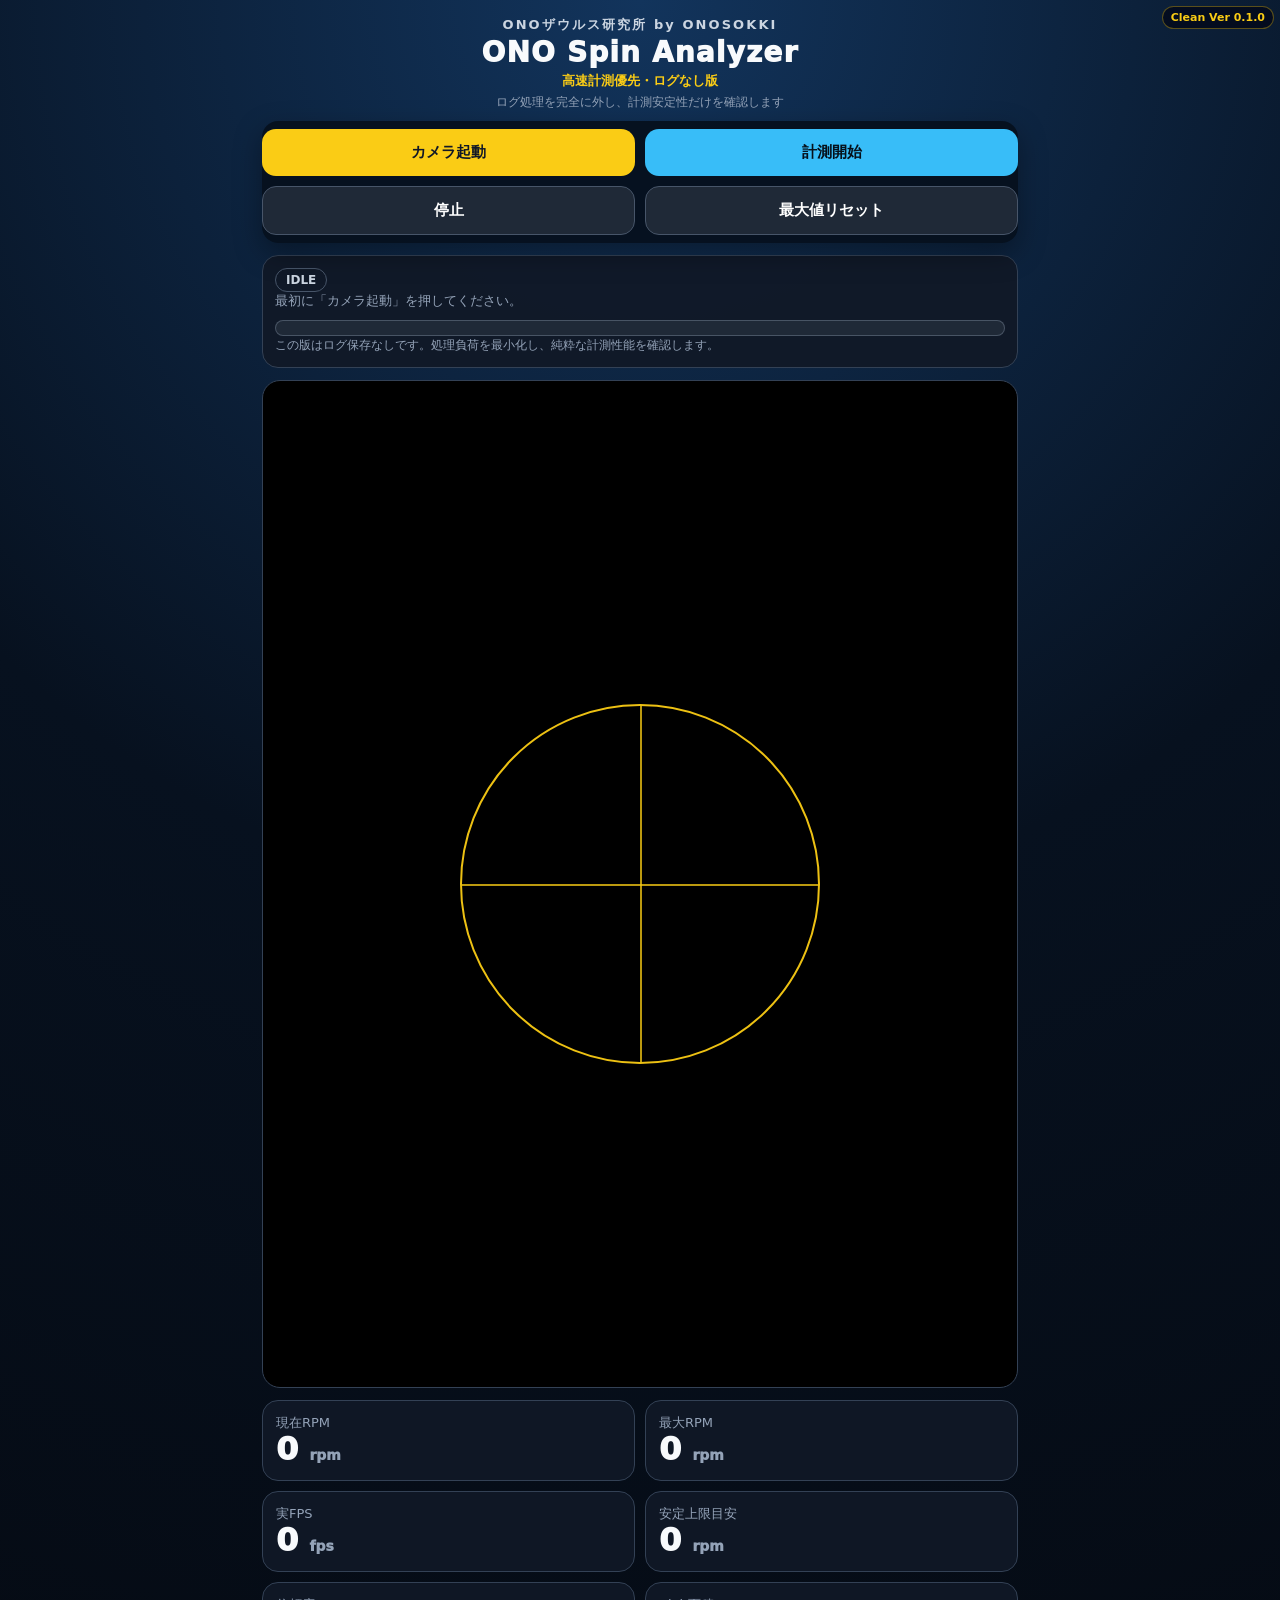
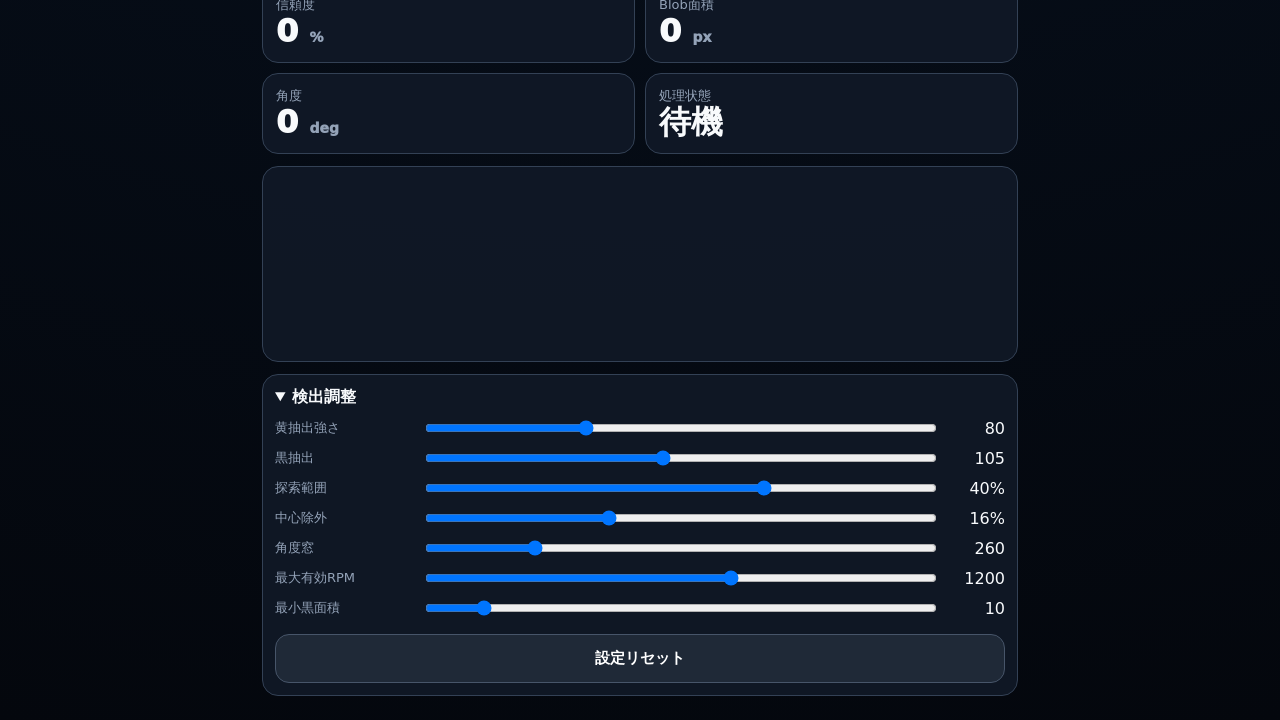
<file: index.html>
<!doctype html>
<html lang="ja">
<head>
<meta charset="utf-8">
<meta name="viewport" content="width=device-width,initial-scale=1,viewport-fit=cover">
<meta name="theme-color" content="#08111f">
<title>ONO Spin Analyzer Clean Ver0.1.0</title>
<style>
:root{--bg:#07111f;--panel:#111827;--text:#f8fafc;--muted:#94a3b8;--gold:#facc15;--red:#ef4444;--green:#22c55e;--blue:#38bdf8;--orange:#fb923c}
*{box-sizing:border-box}
body{margin:0;background:radial-gradient(circle at top,#12345c 0,#07111f 38%,#04070d 100%);color:var(--text);font-family:system-ui,-apple-system,BlinkMacSystemFont,"Segoe UI",sans-serif}
.version{position:fixed;right:6px;top:6px;z-index:10;background:rgba(2,6,23,.72);color:var(--gold);border:1px solid rgba(250,204,21,.35);border-radius:999px;padding:4px 8px;font-size:11px;font-weight:900}
header{padding:16px 14px 10px;text-align:center}.brand{font-size:13px;letter-spacing:.16em;font-weight:900;color:#cbd5e1}.title{font-size:28px;margin:2px 0 0;font-weight:1000;letter-spacing:.04em}.copy{font-size:13px;color:var(--gold);font-weight:800;margin-top:3px}.sub{font-size:12px;color:var(--muted);margin-top:4px}
.wrap{padding:0 12px 24px;display:flex;flex-direction:column;gap:12px;max-width:780px;margin:auto}
.buttons{position:sticky;top:0;z-index:5;display:grid;grid-template-columns:1fr 1fr;gap:10px;background:rgba(7,17,31,.96);padding:8px 0;border-radius:16px;box-shadow:0 10px 28px rgba(0,0,0,.35)}
button{border:0;border-radius:14px;padding:14px 10px;font-size:15px;font-weight:900;background:var(--gold);color:#111827}.secondary{background:#1f2937;color:white;border:1px solid #475569}.blue{background:var(--blue);color:#06101a}.green{background:var(--green);color:#052e16}
.panel,.graph{background:rgba(17,24,39,.92);border:1px solid #334155;border-radius:16px;padding:12px}
.status{font-size:13px;color:var(--muted);min-height:20px}
.camera{position:relative;width:100%;aspect-ratio:3/4;background:#000;border-radius:18px;overflow:hidden;border:1px solid #334155}
video,canvas#overlay{position:absolute;inset:0;width:100%;height:100%;object-fit:cover}
.reticle{position:absolute;left:50%;top:50%;transform:translate(-50%,-50%);width:70vw;max-width:360px;aspect-ratio:1;border:2px solid rgba(250,204,21,.95);border-radius:50%;pointer-events:none}
.reticle:before,.reticle:after{content:"";position:absolute;background:rgba(250,204,21,.75)}.reticle:before{width:2px;height:100%;left:50%;top:0}.reticle:after{height:2px;width:100%;left:0;top:50%}
.cards{display:grid;grid-template-columns:1fr 1fr;gap:10px}.card{background:rgba(17,24,39,.92);border:1px solid #334155;border-radius:16px;padding:13px}.card.good{border-color:rgba(34,197,94,.75)}.card.warn{border-color:rgba(251,146,60,.75)}
.label{color:var(--muted);font-size:13px}.value{font-size:32px;font-weight:1000;line-height:1.1}.unit{font-size:14px;color:var(--muted)}
#chart{width:100%;height:170px;display:block}
.row{display:grid;grid-template-columns:140px 1fr 62px;gap:8px;align-items:center;margin:10px 0}.row label{font-size:13px;color:var(--muted)}input[type=range]{width:100%}.num{text-align:right;font-variant-numeric:tabular-nums}.small{font-size:12px;color:var(--muted);line-height:1.55}
.badge{display:inline-block;border:1px solid #475569;border-radius:999px;padding:4px 10px;color:#cbd5e1;font-size:12px;font-weight:900}.badge.on{color:#facc15;border-color:rgba(250,204,21,.55);box-shadow:0 0 18px rgba(250,204,21,.18)}
.bar{height:16px;background:#1f2937;border-radius:999px;overflow:hidden;border:1px solid rgba(148,163,184,.35);margin-top:8px}.fill{height:100%;width:0%;background:linear-gradient(90deg,#ef4444,#fb923c,#22c55e);transition:width .08s}
</style>
</head>
<body>
<div class="version">Clean Ver 0.1.0</div>
<header>
 <div class="brand">ONOザウルス研究所 by ONOSOKKI</div>
 <div class="title">ONO Spin Analyzer</div>
 <div class="copy">高速計測優先・ログなし版</div>
 <div class="sub">ログ処理を完全に外し、計測安定性だけを確認します</div>
</header>

<div class="wrap">
 <div class="buttons">
  <button id="cameraBtn">カメラ起動</button>
  <button id="measureBtn" class="blue">計測開始</button>
  <button id="stopBtn" class="secondary">停止</button>
  <button id="resetBtn" class="secondary">最大値リセット</button>
 </div>

 <section class="panel">
  <span id="phaseBadge" class="badge">IDLE</span>
  <div class="status" id="status">最初に「カメラ起動」を押してください。</div>
  <div class="bar"><div id="confFill" class="fill"></div></div>
  <div class="small">この版はログ保存なしです。処理負荷を最小化し、純粋な計測性能を確認します。</div>
 </section>

 <div class="camera">
  <video id="video" autoplay playsinline muted></video>
  <canvas id="overlay"></canvas>
  <div class="reticle"></div>
 </div>

 <div class="cards">
  <div class="card" id="rpmCard"><div class="label">現在RPM</div><div class="value"><span id="rpm">0</span> <span class="unit">rpm</span></div></div>
  <div class="card"><div class="label">最大RPM</div><div class="value"><span id="maxRpm">0</span> <span class="unit">rpm</span></div></div>
  <div class="card"><div class="label">実FPS</div><div class="value"><span id="fpsNow">0</span> <span class="unit">fps</span></div></div>
  <div class="card"><div class="label">安定上限目安</div><div class="value"><span id="reliableMax">0</span> <span class="unit">rpm</span></div></div>
  <div class="card"><div class="label">信頼度</div><div class="value"><span id="confidence">0</span> <span class="unit">%</span></div></div>
  <div class="card"><div class="label">Blob面積</div><div class="value"><span id="blobArea">0</span> <span class="unit">px</span></div></div>
  <div class="card"><div class="label">角度</div><div class="value"><span id="angleDeg">0</span> <span class="unit">deg</span></div></div>
  <div class="card"><div class="label">処理状態</div><div class="value"><span id="stateText">待機</span></div></div>
 </div>

 <div class="graph"><canvas id="chart"></canvas></div>

 <details class="panel" open><summary><b>検出調整</b></summary>
  <div class="row"><label>黄抽出強さ</label><input id="yellowMin" type="range" min="40" max="170" value="80"><div class="num" id="yellowMinV">80</div></div>
  <div class="row"><label>黒抽出</label><input id="blackMax" type="range" min="40" max="180" value="105"><div class="num" id="blackMaxV">105</div></div>
  <div class="row"><label>探索範囲</label><input id="searchRadius" type="range" min="24" max="48" value="40"><div class="num" id="searchRadiusV">40%</div></div>
  <div class="row"><label>中心除外</label><input id="innerRate" type="range" min="0" max="45" value="16"><div class="num" id="innerRateV">16%</div></div>
  <div class="row"><label>角度窓</label><input id="fitWindow" type="range" min="120" max="800" step="20" value="260"><div class="num" id="fitWindowV">260</div></div>
  <div class="row"><label>最大有効RPM</label><input id="maxValid" type="range" min="300" max="1800" step="100" value="1200"><div class="num" id="maxValidV">1200</div></div>
  <div class="row"><label>最小黒面積</label><input id="minBlob" type="range" min="2" max="80" value="10"><div class="num" id="minBlobV">10</div></div>
  <button id="resetSettings" class="secondary" style="width:100%;margin-top:6px">設定リセット</button>
 </details>
</div>

<script>
const $=id=>document.getElementById(id);
const video=$("video"), overlay=$("overlay"), ctx=overlay.getContext("2d",{willReadFrequently:true});
const chart=$("chart"), cctx=chart.getContext("2d");
let stream=null, loopStarted=false, measuring=false;
let rpm=0, maxRpm=0, lastRawAngle=null, unwrappedAngle=0, angleHist=[], lastCenter=null;
let samples=[], frameTimes=[], measuredFps=0, reliableMaxRpm=0;
let currentFeature=null, confidence=0, phase="IDLE";

const defaults={yellowMin:80,blackMax:105,searchRadius:40,innerRate:16,fitWindow:260,maxValid:1200,minBlob:10};
const settings={...defaults};

for(const k in settings){
  settings[k]=Number(localStorage.getItem("ono_clean_"+k)??defaults[k]);
  const el=$(k); if(el) el.value=settings[k];
}
function bind(k,suffix=""){
  const el=$(k), v=$(k+"V");
  const upd=()=>{settings[k]=Number(el.value);localStorage.setItem("ono_clean_"+k,settings[k]);v.textContent=settings[k]+suffix};
  el.addEventListener("input",upd); upd();
}
bind("yellowMin");bind("blackMax");bind("searchRadius","%");bind("innerRate","%");bind("fitWindow");bind("maxValid");bind("minBlob");
$("resetSettings").onclick=()=>{for(const k in defaults)localStorage.removeItem("ono_clean_"+k);location.reload();};

function setPhase(p){
  phase=p;
  $("phaseBadge").textContent=p;
  $("phaseBadge").classList.toggle("on",p!=="IDLE");
  $("stateText").textContent=p==="IDLE"?"待機":p==="TRACKING"?"計測中":"準備";
}

function resize(){
  const b=overlay.parentElement.getBoundingClientRect();
  overlay.width=Math.max(1,Math.round(b.width));
  overlay.height=Math.max(1,Math.round(b.height));
  chart.width=Math.round(chart.getBoundingClientRect().width*devicePixelRatio);
  chart.height=Math.round(170*devicePixelRatio);
}
window.addEventListener("resize",resize);

async function initCamera(){
  try{
    $("status").textContent="カメラ起動中...";
    if(!window.isSecureContext) throw new Error("HTTPSまたはlocalhostで開いてください。");
    if(!navigator.mediaDevices?.getUserMedia) throw new Error("このブラウザはカメラAPIに対応していません。Chrome推奨です。");
    if(stream){stream.getTracks().forEach(t=>t.stop());stream=null;}

    const tries=[
      {video:{facingMode:{ideal:"environment"},width:{ideal:320},height:{ideal:240},frameRate:{ideal:120,max:120}},audio:false},
      {video:{facingMode:{ideal:"environment"},width:{ideal:320},height:{ideal:240},frameRate:{ideal:60,max:60}},audio:false},
      {video:{facingMode:{ideal:"environment"},width:{ideal:480},height:{ideal:360},frameRate:{ideal:60}},audio:false},
      {video:{facingMode:{ideal:"environment"},width:{ideal:640},height:{ideal:480},frameRate:{ideal:30}},audio:false},
      {video:{facingMode:{ideal:"environment"}},audio:false},
      {video:true,audio:false}
    ];
    let lastErr=null;
    for(const c of tries){try{stream=await navigator.mediaDevices.getUserMedia(c);break;}catch(e){lastErr=e;}}
    if(!stream) throw lastErr||new Error("カメラ取得失敗");

    video.srcObject=stream;
    video.setAttribute("playsinline","");
    video.muted=true;
    await video.play();
    resize();

    const track=stream.getVideoTracks()[0];
    const st=track?.getSettings ? track.getSettings() : {};
    $("status").textContent=`カメラ起動OK。${st.width||"?"}x${st.height||"?"} / fps目安 ${st.frameRate?Math.round(st.frameRate):"?"}。`;
    if(!loopStarted){loopStarted=true;requestAnimationFrame(loop);}
  }catch(e){
    $("status").textContent="カメラ起動失敗："+(e.message||e);
  }
}
$("cameraBtn").onclick=initCamera;

$("measureBtn").onclick=()=>{
  measuring=true; setPhase("TRACKING");
  rpm=0; lastRawAngle=null; unwrappedAngle=0; angleHist=[]; samples=[];
  $("status").textContent="計測中。ログなし・高速優先モードです。";
};
$("stopBtn").onclick=()=>{measuring=false;setPhase("IDLE");$("status").textContent="停止しました。";};
$("resetBtn").onclick=()=>{maxRpm=0;$("maxRpm").textContent="0";};

function normalize(d){while(d>Math.PI)d-=2*Math.PI;while(d<-Math.PI)d+=2*Math.PI;return d;}
function isYellow(r,g,b){return r>settings.yellowMin&&g>settings.yellowMin&&b<settings.yellowMin*.9&&(r-b)>45&&(g-b)>35&&Math.abs(r-g)<95;}
function isBlack(r,g,b){const br=(r+g+b)/3;return br<settings.blackMax&&r<settings.blackMax+18&&g<settings.blackMax+18&&b<settings.blackMax+18;}

function detectBlackWeight(w,h){
  const cx0=w/2,cy0=h/2,sr=Math.min(w,h)*(settings.searchRadius/100);
  const img=ctx.getImageData(0,0,w,h),data=img.data;

  let sx=0,sy=0,sw=0,cnt=0;
  for(let y=Math.max(0,Math.floor(cy0-sr));y<Math.min(h,Math.ceil(cy0+sr));y+=4){
    for(let x=Math.max(0,Math.floor(cx0-sr));x<Math.min(w,Math.ceil(cx0+sr));x+=4){
      const dx=x-cx0,dy=y-cy0;if(dx*dx+dy*dy>sr*sr)continue;
      const i=(y*w+x)*4,r=data[i],g=data[i+1],b=data[i+2];
      if(isYellow(r,g,b)){const wt=(r+g)/2-b;sx+=x*wt;sy+=y*wt;sw+=wt;cnt++;}
    }
  }

  let cx=cx0,cy=cy0,radius=sr*.72;
  if(sw>0&&cnt>25){
    cx=sx/sw;cy=sy/sw;
    let sumR=0,rc=0;
    for(let y=Math.max(0,Math.floor(cy0-sr));y<Math.min(h,Math.ceil(cy0+sr));y+=8){
      for(let x=Math.max(0,Math.floor(cx0-sr));x<Math.min(w,Math.ceil(cx0+sr));x+=8){
        const i=(y*w+x)*4,r=data[i],g=data[i+1],b=data[i+2];
        if(isYellow(r,g,b)){sumR+=Math.hypot(x-cx,y-cy);rc++;}
      }
    }
    if(rc>0) radius=Math.min(sr*1.05,Math.max(45,sumR/rc*1.9));
    lastCenter={x:cx,y:cy,r:radius};
  }else if(lastCenter){cx=lastCenter.x;cy=lastCenter.y;radius=lastCenter.r;}

  const inner=radius*(settings.innerRate/100),scale=4;
  const x0=Math.max(0,Math.floor(cx-radius)),x1=Math.min(w-1,Math.ceil(cx+radius));
  const y0=Math.max(0,Math.floor(cy-radius)),y1=Math.min(h-1,Math.ceil(cy+radius));
  const gw=Math.ceil((x1-x0+1)/scale),gh=Math.ceil((y1-y0+1)/scale);
  const mask=new Uint8Array(gw*gh);

  for(let gy=0;gy<gh;gy++){
    const y=y0+gy*scale;
    for(let gx=0;gx<gw;gx++){
      const x=x0+gx*scale,dx=x-cx,dy=y-cy,rr=dx*dx+dy*dy;
      if(rr>radius*radius||rr<inner*inner)continue;
      const i=(y*w+x)*4;
      if(isBlack(data[i],data[i+1],data[i+2])) mask[gy*gw+gx]=1;
    }
  }

  const seen=new Uint8Array(gw*gh),comps=[],qx=[],qy=[];
  for(let gy=0;gy<gh;gy++){
    for(let gx=0;gx<gw;gx++){
      const idx=gy*gw+gx;if(!mask[idx]||seen[idx])continue;
      qx.length=0;qy.length=0;qx.push(gx);qy.push(gy);seen[idx]=1;
      let area=0,bx=0,by=0,score=0,minx=9999,maxx=-1,miny=9999,maxy=-1;
      while(qx.length){
        const xg=qx.pop(),yg=qy.pop(),px=x0+xg*scale,py=y0+yg*scale;
        const i=(py*w+px)*4,br=(data[i]+data[i+1]+data[i+2])/3,wt=255-br;
        area++;bx+=px*wt;by+=py*wt;score+=wt;
        if(px<minx)minx=px;if(px>maxx)maxx=px;if(py<miny)miny=py;if(py>maxy)maxy=py;
        for(let oy=-1;oy<=1;oy++)for(let ox=-1;ox<=1;ox++){
          if(!ox&&!oy)continue;
          const nx=xg+ox,ny=yg+oy;
          if(nx<0||ny<0||nx>=gw||ny>=gh)continue;
          const ni=ny*gw+nx;
          if(mask[ni]&&!seen[ni]){seen[ni]=1;qx.push(nx);qy.push(ny);}
        }
      }
      if(area>=settings.minBlob&&score>0){
        const mx=bx/score,my=by/score,dist=Math.hypot(mx-cx,my-cy);
        const boxArea=Math.max(1,(maxx-minx+scale)*(maxy-miny+scale));
        const fill=area*scale*scale/boxArea;
        comps.push({x:mx,y:my,area,score,dist,fill,minx,maxx,miny,maxy});
      }
    }
  }

  ctx.strokeStyle="rgba(250,204,21,.95)";ctx.lineWidth=2;ctx.beginPath();ctx.arc(cx,cy,radius,0,Math.PI*2);ctx.stroke();
  ctx.strokeStyle="rgba(56,189,248,.8)";ctx.beginPath();ctx.arc(cx,cy,6,0,Math.PI*2);ctx.stroke();
  if(inner>2){ctx.strokeStyle="rgba(255,255,255,.35)";ctx.beginPath();ctx.arc(cx,cy,inner,0,Math.PI*2);ctx.stroke();}

  if(comps.length===0){currentFeature={phase:null,confidence:0,area:0,center:{x:cx,y:cy,r:radius}};confidence=0;return null;}

  let best=null,bestVal=-1;
  for(const c of comps){
    const radial=c.dist/radius;if(radial<.42)continue;
    let continuity=1;
    if(lastRawAngle!==null){
      const a=Math.atan2(c.y-cy,c.x-cx);
      const diff=Math.abs(normalize(a-lastRawAngle));
      continuity=Math.max(.25,1.6-diff);
    }
    const val=c.score*Math.pow(radial,1.8)*continuity*(.5+c.fill);
    if(val>bestVal){bestVal=val;best=c;}
  }
  if(!best){currentFeature={phase:null,confidence:0,area:0,center:{x:cx,y:cy,r:radius}};confidence=0;return null;}

  ctx.strokeStyle="#22c55e";ctx.lineWidth=3;
  ctx.strokeRect(best.minx,best.miny,best.maxx-best.minx+scale,best.maxy-best.miny+scale);
  ctx.beginPath();ctx.arc(best.x,best.y,12,0,Math.PI*2);ctx.stroke();
  ctx.beginPath();ctx.moveTo(cx,cy);ctx.lineTo(best.x,best.y);ctx.stroke();

  const radial=best.dist/radius;
  const areaScore=Math.min(1,best.area/20);
  const radialScore=Math.max(0,Math.min(1,(radial-.42)/.45));
  confidence=Math.round(100*Math.min(1,areaScore*.45+radialScore*.35+best.fill*.20));
  currentFeature={phase:Math.atan2(best.y-cy,best.x-cx),confidence,area:best.area,center:{x:cx,y:cy,r:radius},blob:best};
  return currentFeature.phase;
}

function updateAngle(angle,now){
  if(lastRawAngle===null){lastRawAngle=angle;unwrappedAngle=0;angleHist=[{t:now,a:0}];return;}
  const d=normalize(angle-lastRawAngle);
  if(Math.abs(d)>0.008&&Math.abs(d)<3.12){
    unwrappedAngle+=d;
    angleHist.push({t:now,a:unwrappedAngle});
    const cutoff=now-settings.fitWindow;
    angleHist=angleHist.filter(p=>p.t>=cutoff);
    if(angleHist.length>=4){
      const n=angleHist.length;
      const mt=angleHist.reduce((s,p)=>s+p.t,0)/n;
      const ma=angleHist.reduce((s,p)=>s+p.a,0)/n;
      let num=0,den=0;
      for(const p of angleHist){num+=(p.t-mt)*(p.a-ma);den+=(p.t-mt)*(p.t-mt);}
      if(den>0){
        const calc=Math.abs((num/den)*60000/(Math.PI*2));
        if(calc<settings.maxValid){
          const jumpOk=rpm===0||Math.abs(calc-rpm)<Math.max(420,rpm*1.10);
          if(jumpOk){
            rpm=rpm*.42+calc*.58;
            if(rpm>maxRpm)maxRpm=rpm;
          }
        }
      }
    }
  }
  lastRawAngle=angle;
}

function loop(now){
  resize();

  frameTimes.push(now);
  frameTimes=frameTimes.filter(t=>now-t<1000);
  measuredFps=frameTimes.length>1?(frameTimes.length-1)*1000/(frameTimes[frameTimes.length-1]-frameTimes[0]):0;
  reliableMaxRpm=Math.floor(measuredFps*30);

  $("fpsNow").textContent=measuredFps?measuredFps.toFixed(1):"0";
  $("reliableMax").textContent=reliableMaxRpm||0;

  const w=overlay.width,h=overlay.height;
  ctx.clearRect(0,0,w,h);
  let angle=null;

  if(video.readyState>=2){
    ctx.drawImage(video,0,0,w,h);
    angle=detectBlackWeight(w,h);
    if(angle!==null&&measuring) updateAngle(angle,now);
  }

  if(measuring){
    samples.push({t:now,rpm:Math.round(rpm),conf:confidence});
    samples=samples.filter(s=>now-s.t<=10000);
    drawChart();
  }

  $("rpm").textContent=Math.round(rpm);
  $("maxRpm").textContent=Math.round(maxRpm);
  $("confidence").textContent=confidence||0;
  $("confFill").style.width=(confidence||0)+"%";
  $("blobArea").textContent=currentFeature?currentFeature.area:0;
  $("angleDeg").textContent=angle===null?"--":Math.round(angle*180/Math.PI);
  $("rpmCard").className="card "+(rpm>=900?"good":rpm>=700?"warn":"");

  requestAnimationFrame(loop);
}

function drawChart(){
  const w=chart.width,h=chart.height,p=28*devicePixelRatio;
  cctx.clearRect(0,0,w,h);
  cctx.fillStyle="#111827";cctx.fillRect(0,0,w,h);
  const maxY=Math.max(300,1000,...samples.map(s=>s.rpm),maxRpm)*1.08,now=performance.now();
  cctx.strokeStyle="rgba(255,255,255,.16)";cctx.lineWidth=1*devicePixelRatio;
  for(let i=0;i<=4;i++){const y=p+(h-p*2)*i/4;cctx.beginPath();cctx.moveTo(p,y);cctx.lineTo(w-p,y);cctx.stroke();}
  cctx.strokeStyle="#facc15";cctx.lineWidth=3*devicePixelRatio;cctx.beginPath();
  let started=false;
  for(const s of samples){
    const x=p+(w-p*2)*(1-(now-s.t)/10000),y=h-p-(h-p*2)*(s.rpm/maxY);
    if(!started){cctx.moveTo(x,y);started=true;}else cctx.lineTo(x,y);
  }
  cctx.stroke();
  cctx.strokeStyle="rgba(34,197,94,.65)";cctx.setLineDash([5*devicePixelRatio,4*devicePixelRatio]);
  const y1000=h-p-(h-p*2)*(1000/maxY);cctx.beginPath();cctx.moveTo(p,y1000);cctx.lineTo(w-p,y1000);cctx.stroke();cctx.setLineDash([]);
  cctx.fillStyle="rgba(255,255,255,.75)";cctx.font=`${12*devicePixelRatio}px system-ui`;
  cctx.fillText("10秒",p,h-8*devicePixelRatio);cctx.fillText("現在",w-p-36*devicePixelRatio,h-8*devicePixelRatio);cctx.fillText("1000rpm",p+4*devicePixelRatio,y1000-4*devicePixelRatio);
}

setPhase("IDLE");
resize();
</script>
</body>
</html>
</file>
